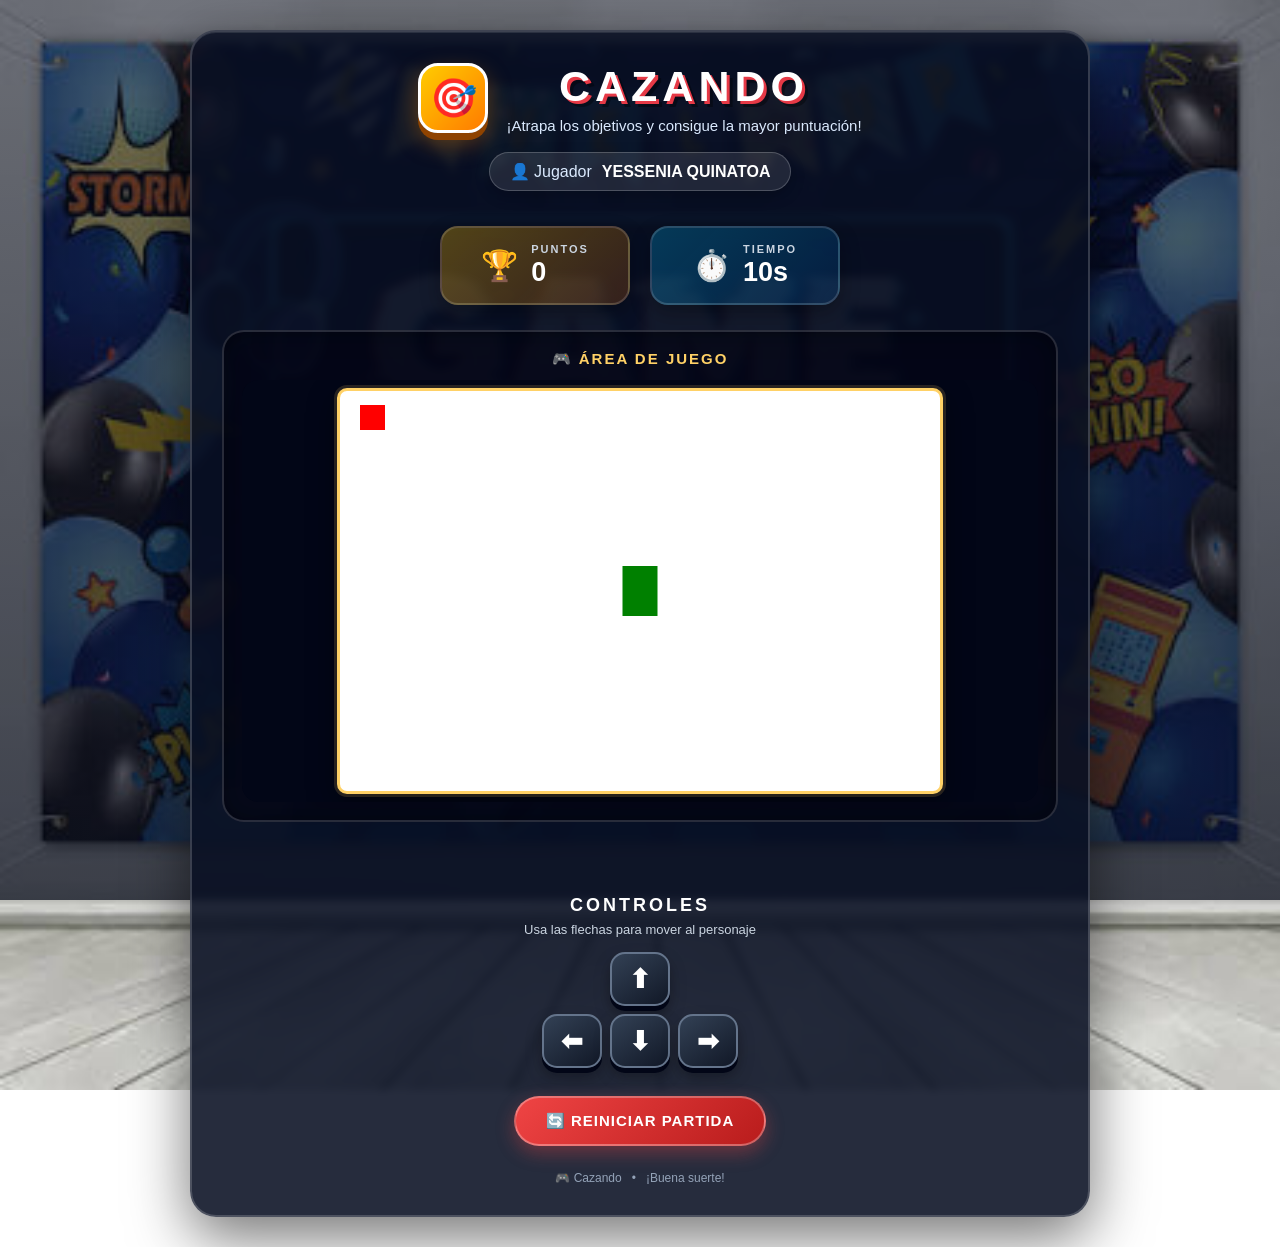
<file: index.html>
<!DOCTYPE html>
<html lang="es">

<head>
    <meta charset="UTF-8">
    <meta name="viewport" content="width=device-width, initial-scale=1.0">

    <title>Juego Cazando</title>

    <link rel="stylesheet" href="cazando.css">
    <script src="utilitarios.js"></script>
</head>

<body onload="iniciarJuego();">

    <main class="juego">

        <!-- ENCABEZADO -->
        <header class="encabezado">
            <div class="insignia">🎯</div>

            <div>
                <h1>CAZANDO</h1>
                <p class="subtitulo">¡Atrapa los objetivos y consigue la mayor puntuación!</p>
            </div>
        </header>

        <!-- INFORMACIÓN DEL JUGADOR -->
        <div class="jugador">
            <span>👤 Jugador</span>
            <strong>YESSENIA QUINATOA</strong>
        </div>

        <!-- PANEL DE PUNTOS Y TIEMPO -->
        <section class="panel">

            <div class="estadistica puntos-box">
                <span class="icono">🏆</span>
                <div>
                    <small>PUNTOS</small>
                    <strong id="puntos">0</strong>
                </div>
            </div>

            <div class="estadistica tiempo-box">
                <span class="icono">⏱️</span>
                <div>
                    <small>TIEMPO</small>
                    <strong><span id="tiempo">10</span>s</strong>
                </div>
            </div>

        </section>

        <!-- ÁREA DEL JUEGO -->
        <section class="zona-juego">

            <div class="titulo-canvas">
                <span>🎮</span>
                ÁREA DE JUEGO
            </div>

            <div class="canvas-contenedor">
                <canvas id="areaJuego" width="600" height="400"></canvas>
            </div>

        </section>

        <!-- MENSAJE -->
        <p id="mensaje"></p>

        <!-- CONTROLES -->
        <section class="controles-seccion">

            <h2>CONTROLES</h2>
            <p class="ayuda">Usa las flechas para mover al personaje</p>

            <div class="controles">

                <button onclick="moverArriba();" aria-label="Mover arriba">
                    ⬆
                </button>

                <div class="fila-controles">
                    <button onclick="moverIzquierda();" aria-label="Mover izquierda">
                        ⬅
                    </button>

                    <button onclick="moverAbajo();" aria-label="Mover abajo">
                        ⬇
                    </button>

                    <button onclick="moverDerecha();" aria-label="Mover derecha">
                        ➡
                    </button>
                </div>

            </div>

        </section>

        <!-- BOTÓN REINICIAR -->
        <div class="zona-reinicio">
            <button class="reiniciar" onclick="reiniciarJuego();">
                🔄 REINICIAR PARTIDA
            </button>
        </div>

        <footer>
            <span>🎮 Cazando</span>
            <span>•</span>
            <span>¡Buena suerte!</span>
        </footer>

    </main>

    <script src="cazando.js"></script>

</body>
</html>
</file>
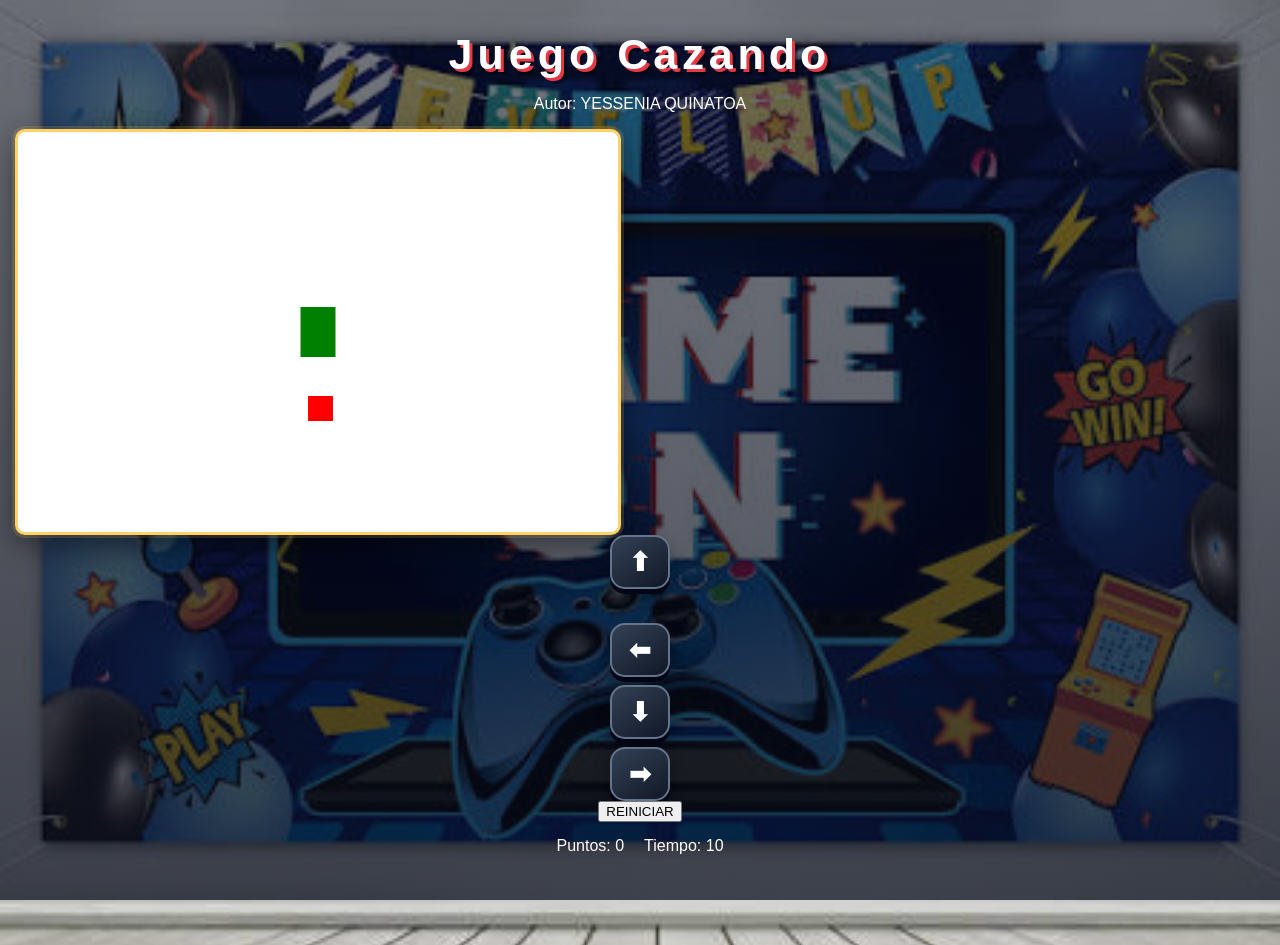
<file: cazando.html>
<!DOCTYPE html>
<html>
<head>
  <title>Juego Cazando</title>
  <link rel="stylesheet" href="cazando.css">
  <script src="utilitarios.js"></script>

</head>
<body onload="iniciarJuego();">

  <h1>Juego Cazando</h1>
  <p>Autor: YESSENIA QUINATOA</p>
  <canvas id="areaJuego" width="600" height="400"></canvas>


  <div class="controles">
    <button onclick="moverArriba();">⬆</button>
    <br>
    <button onclick="moverIzquierda();">⬅</button>
    <button onclick="moverAbajo();" >⬇</button>
    <button onclick=" moverDerecha()">➡</button>
  </div>
  <div>
    <button onclick="reiniciarJuego();">REINICIAR</button>
  </div>


  <div class="panel">
    <span>Puntos: <span id="puntos">0</span></span>
    <span>Tiempo: <span id="tiempo">10</span></span>
  </div>

  <p id="mensaje"></p>
  <script src="cazando.js"></script>


</body>
</html>
</file>
<file: cazando.css>
/* =========================================
   CONFIGURACIÓN GENERAL
   ========================================= */

* {
    box-sizing: border-box;
}

html {
    min-height: 100%;
}

body {
    margin: 0;
    padding: 30px 15px;

    min-height: 100vh;

    font-family: "Trebuchet MS", Arial, sans-serif;

    color: white;

    text-align: center;

    /*
       IMAGEN DE FONDO
       JUEGO.jpg debe estar en la misma carpeta
       que este archivo CSS.
    */
    background-image:
        linear-gradient(
            rgba(5, 10, 25, 0.55),
            rgba(5, 10, 25, 0.72)
        ),
        url("JUEGO.jpg");

    background-size: cover;
    background-position: center;
    background-repeat: no-repeat;
    background-attachment: fixed;
}


/* =========================================
   CONTENEDOR PRINCIPAL DEL JUEGO
   ========================================= */

.juego {
    width: min(900px, 100%);

    margin: 0 auto;

    padding: 30px;

    /*
       Fondo oscuro transparente para que
       se siga viendo la imagen detrás.
    */
    background: rgba(8, 15, 35, 0.88);

    border: 2px solid rgba(255, 255, 255, 0.18);

    border-radius: 26px;

    box-shadow:
        0 20px 60px rgba(0, 0, 0, 0.55),
        inset 0 1px 0 rgba(255, 255, 255, 0.10);

    backdrop-filter: blur(4px);
}


/* =========================================
   ENCABEZADO
   ========================================= */

.encabezado {
    display: flex;

    justify-content: center;
    align-items: center;

    gap: 18px;

    margin-bottom: 18px;
}


/* ÍCONO DEL JUEGO */

.insignia {
    width: 70px;
    height: 70px;

    display: flex;
    justify-content: center;
    align-items: center;

    font-size: 38px;

    background:
        linear-gradient(
            135deg,
            #ffcc00,
            #ff7b00
        );

    border: 3px solid #fff;

    border-radius: 20px;

    box-shadow:
        0 7px 0 #8f4300,
        0 10px 25px rgba(255, 140, 0, 0.35);
}


/* TÍTULO */

h1 {
    margin: 0;

    font-size: 43px;

    letter-spacing: 5px;

    color: #ffffff;

    text-shadow:
        3px 3px 0 #e63946,
        6px 6px 0 rgba(0, 0, 0, 0.35);
}


/* SUBTÍTULO */

.subtitulo {
    margin: 6px 0 0;

    color: #dbeafe;

    font-size: 15px;
}


/* =========================================
   INFORMACIÓN DEL JUGADOR
   ========================================= */

.jugador {
    display: inline-flex;

    align-items: center;

    gap: 10px;

    padding: 9px 20px;

    margin-bottom: 20px;

    background: rgba(255, 255, 255, 0.10);

    border: 1px solid rgba(255, 255, 255, 0.20);

    border-radius: 30px;

    color: #dbeafe;

    box-shadow:
        0 5px 15px rgba(0, 0, 0, 0.20);
}

.jugador strong {
    color: #ffffff;
}


/* =========================================
   PUNTOS Y TIEMPO
   ========================================= */

.panel {
    display: flex;

    justify-content: center;

    gap: 20px;

    margin: 15px auto 25px;
}

.estadistica {
    min-width: 190px;

    display: flex;

    justify-content: center;
    align-items: center;

    gap: 13px;

    padding: 15px 25px;

    border-radius: 18px;

    text-align: left;

    border: 2px solid rgba(255, 255, 255, 0.15);

    box-shadow:
        0 8px 20px rgba(0, 0, 0, 0.30);
}


/* PUNTOS */

.puntos-box {
    background:
        linear-gradient(
            135deg,
            rgba(255, 193, 7, 0.30),
            rgba(255, 112, 0, 0.18)
        );
}


/* TIEMPO */

.tiempo-box {
    background:
        linear-gradient(
            135deg,
            rgba(0, 190, 255, 0.25),
            rgba(0, 100, 200, 0.18)
        );
}


.icono {
    font-size: 30px;
}


.estadistica small {
    display: block;

    color: #cbd5e1;

    font-size: 11px;

    font-weight: bold;

    letter-spacing: 2px;
}


.estadistica strong {
    display: block;

    margin-top: 2px;

    color: #ffffff;

    font-size: 27px;
}


/* =========================================
   ÁREA DEL JUEGO
   ========================================= */

.zona-juego {
    padding: 18px;

    background:
        rgba(0, 0, 15, 0.55);

    border-radius: 22px;

    border: 2px solid rgba(255, 255, 255, 0.15);

    box-shadow:
        inset 0 0 25px rgba(0, 0, 0, 0.35);
}


.titulo-canvas {
    margin-bottom: 12px;

    color: #ffd166;

    font-size: 15px;

    font-weight: bold;

    letter-spacing: 2px;
}


/* CONTENEDOR DEL CANVAS */

.canvas-contenedor {
    display: flex;

    justify-content: center;

    width: 100%;

    overflow: hidden;

    padding: 8px;

    background: #020617;

    border-radius: 16px;
}


/* CANVAS ORIGINAL */

canvas {
    display: block;

    max-width: 100%;

    height: auto;

    background: white;

    border: 3px solid #ffd166;

    border-radius: 10px;

    box-shadow:
        0 0 0 3px rgba(255, 209, 102, 0.15),
        0 10px 30px rgba(0, 0, 0, 0.45);
}


/* =========================================
   MENSAJE
   ========================================= */

#mensaje {
    min-height: 30px;

    margin: 18px 0 5px;

    font-size: 21px;

    font-weight: bold;

    color: #ffd166;

    text-shadow:
        0 2px 10px rgba(255, 209, 102, 0.40);
}


/* =========================================
   CONTROLES
   ========================================= */

.controles-seccion {
    margin-top: 25px;
}


.controles-seccion h2 {
    margin: 0;

    color: #ffffff;

    font-size: 18px;

    letter-spacing: 3px;
}


.ayuda {
    margin: 6px 0 15px;

    color: #cbd5e1;

    font-size: 13px;
}


/* CONTENEDOR DE LAS FLECHAS */

.controles {
    display: flex;

    flex-direction: column;

    align-items: center;

    gap: 8px;
}


/* FILA INFERIOR */

.fila-controles {
    display: flex;

    gap: 8px;
}


/* BOTONES */

.controles button {
    width: 60px;
    height: 54px;

    border: 2px solid #64748b;

    border-radius: 15px;

    background:
        linear-gradient(
            145deg,
            #334155,
            #111827
        );

    color: #ffffff;

    font-size: 26px;

    font-weight: bold;

    cursor: pointer;

    box-shadow:
        0 5px 0 #020617,
        0 8px 15px rgba(0, 0, 0, 0.35);

    transition:
        transform 0.12s ease,
        background 0.12s ease,
        box-shadow 0.12s ease;
}


/* AL PASAR EL MOUSE */

.controles button:hover {
    background:
        linear-gradient(
            145deg,
            #ffcc00,
            #ff7b00
        );

    border-color: #ffffff;

    color: #111827;

    transform: translateY(-3px);
}


/* AL PRESIONAR */

.controles button:active {
    transform: translateY(4px);

    box-shadow:
        0 1px 0 #020617,
        0 3px 7px rgba(0, 0, 0, 0.35);
}


/* =========================================
   BOTÓN REINICIAR
   ========================================= */

.zona-reinicio {
    margin-top: 28px;
}


.reiniciar {
    padding: 14px 30px;

    border: 2px solid rgba(255, 255, 255, 0.30);

    border-radius: 30px;

    background:
        linear-gradient(
            135deg,
            #ef4444,
            #b91c1c
        );

    color: white;

    font-size: 15px;

    font-weight: bold;

    letter-spacing: 1px;

    cursor: pointer;

    box-shadow:
        0 7px 18px rgba(239, 68, 68, 0.35);

    transition:
        transform 0.15s ease,
        box-shadow 0.15s ease;
}


.reiniciar:hover {
    transform: translateY(-3px);

    box-shadow:
        0 11px 25px rgba(239, 68, 68, 0.50);
}


.reiniciar:active {
    transform: translateY(2px);
}


/* =========================================
   PIE DE PÁGINA
   ========================================= */

footer {
    display: flex;

    justify-content: center;

    gap: 10px;

    margin-top: 25px;

    color: #94a3b8;

    font-size: 12px;
}


/* =========================================
   TABLETS Y CELULARES
   ========================================= */

@media (max-width: 700px) {

    body {
        padding: 15px 8px;

        background-attachment: scroll;
    }


    .juego {
        padding: 20px 12px;

        border-radius: 20px;
    }


    .encabezado {
        flex-direction: column;

        gap: 10px;
    }


    .insignia {
        width: 60px;
        height: 60px;

        font-size: 30px;
    }


    h1 {
        font-size: 32px;
    }


    .subtitulo {
        font-size: 13px;
    }


    .jugador {
        font-size: 13px;
    }


    .panel {
        gap: 10px;
    }


    .estadistica {
        min-width: 0;

        flex: 1;

        padding: 12px;
    }


    .estadistica strong {
        font-size: 22px;
    }


    .icono {
        font-size: 25px;
    }


    .zona-juego {
        padding: 10px;
    }


    .controles button {
        width: 55px;
        height: 50px;
    }
}


/* =========================================
   CELULARES PEQUEÑOS
   ========================================= */

@media (max-width: 430px) {

    .panel {
        flex-direction: column;
    }


    .estadistica {
        width: 100%;
    }


    h1 {
        font-size: 28px;
    }
}
</file>
